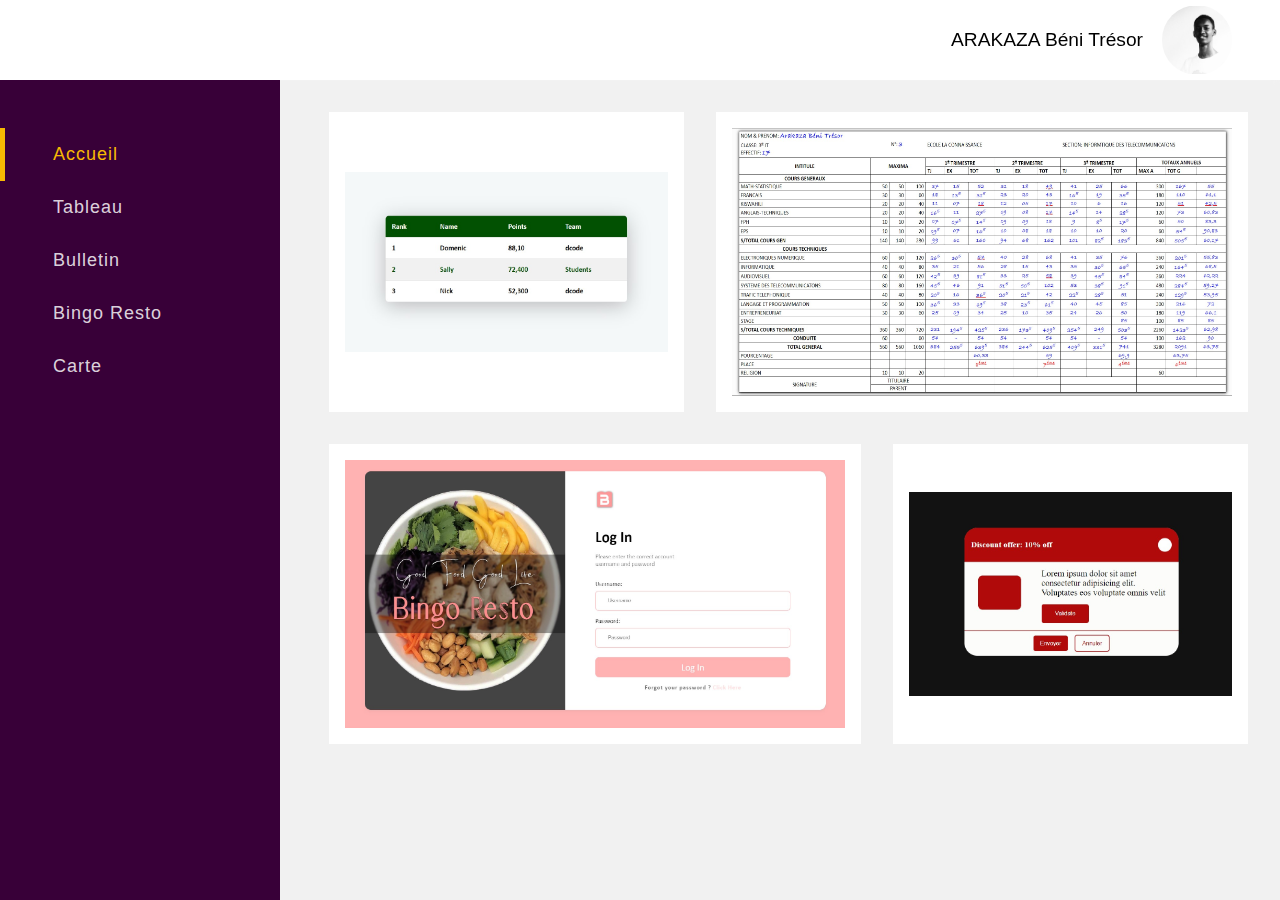
<file: Dashboard/index.html>
<!DOCTYPE html>
<html lang="en">

<head>
    <meta charset="UTF-8">
    <title>Dashboard</title>
    <link rel="stylesheet" href="css/style.css">
</head> 

<body>
    <header class="fixed-top">
        <div class="name-user">
            <a href="profil.html">ARAKAZA Béni Trésor</a>
        </div>
        <div class="picture">
            <img src="images/Ben-pass_v1.png" alt="user image">
        </div>
    </header>
    <!-- container fluid -->
    <div class="container-fluid">
        <!-- side-bar -->
        <nav class="side-bar fixed-left">
            <ul>
                <li><a class="active" href="index.html">Accueil</a></li>
                <li><a href="table_style/index.html">Tableau</a></li>
                <li><a href="Bulletin/bulletin.html">Bulletin</a></li>
                <li><a href="Bingo_Resto_ Login/index.html">Bingo Resto</a></li>
                <li><a href="card/index.html">Carte</a></li>
            </ul>
        </nav>
        <!-- content container -->
        <div class="container">
            <!-- Row One -->
            <div class="row row-one">
                <section class="s-one">
                    <img src="images/tableau.jpg" alt="">
                </section>
                <section class="s-two">
                    <img src="images/bulletin.jpg" alt="bulletin">
                </section>
            </div>
            <!-- Row Two -->
            <div class="row row-two">
                <section class="s-one">
                    <img src="images/bingo.jpg" alt="card">
                </section>
                <section class="s-two">
                    <img src="images/card.jpg" alt="bingo">
                </section>
            </div>
        </div>
    </div>
</body>

</html>
</file>
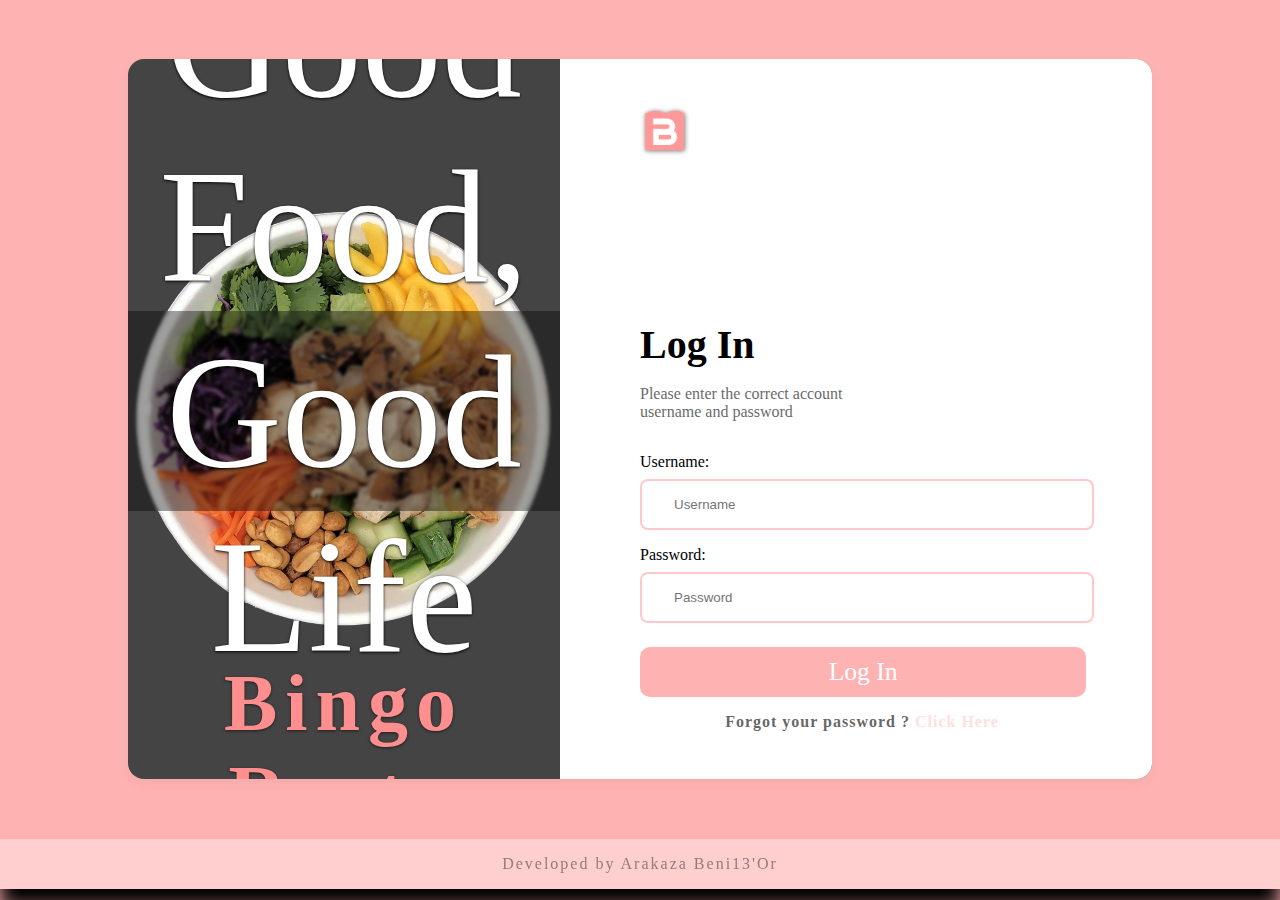
<file: Dashboard/Bingo_Resto_ Login/index.html>
<!DOCTYPE html>
<html lang="en">

<head>
    <meta charset="UTF-8">
    <meta http-equiv="X-UA-Compatible" content="IE=edge">
    <meta name="viewport" content="width=device-width, initial-scale=1.0">
    <title>Login</title>
    <!-- link style -->
    <link rel="stylesheet" href="style.css">
</head>

<body>
    <main>
        <div class="container">
            <section class="section-one">
                <img src="food.png">
                <div class="description">
                    <div class="text">
                        <p>Good Food, Good Life</p>
                        <h1>Bingo Resto</h1>
                    </div>
                </div>
            </section>
            <section class="section-two">
                <img src="bingo.png">

                <form>
                    <h2>Log In</h2>
                    <p>Please enter the correct account <br>
                        username and password
                    </p>
                    <div class="inputs">
                        <label for="name">Username:</label><br>
                        <input type="text" id="name" placeholder="Username"> <br>
                        <label for="pswd">Password:</label><br>
                        <input type="password" id="pswd" placeholder="Password"> <br>
                        <button class="btn">Log In</button>
                        <p>Forgot your password ? <a href="#">Click Here</a></p>
                    </div>
                </form>
            </section>
        </div>
    </main>

    <footer>
        Developed by Arakaza Beni13'Or
    </footer>
</body>

</html>
</file>
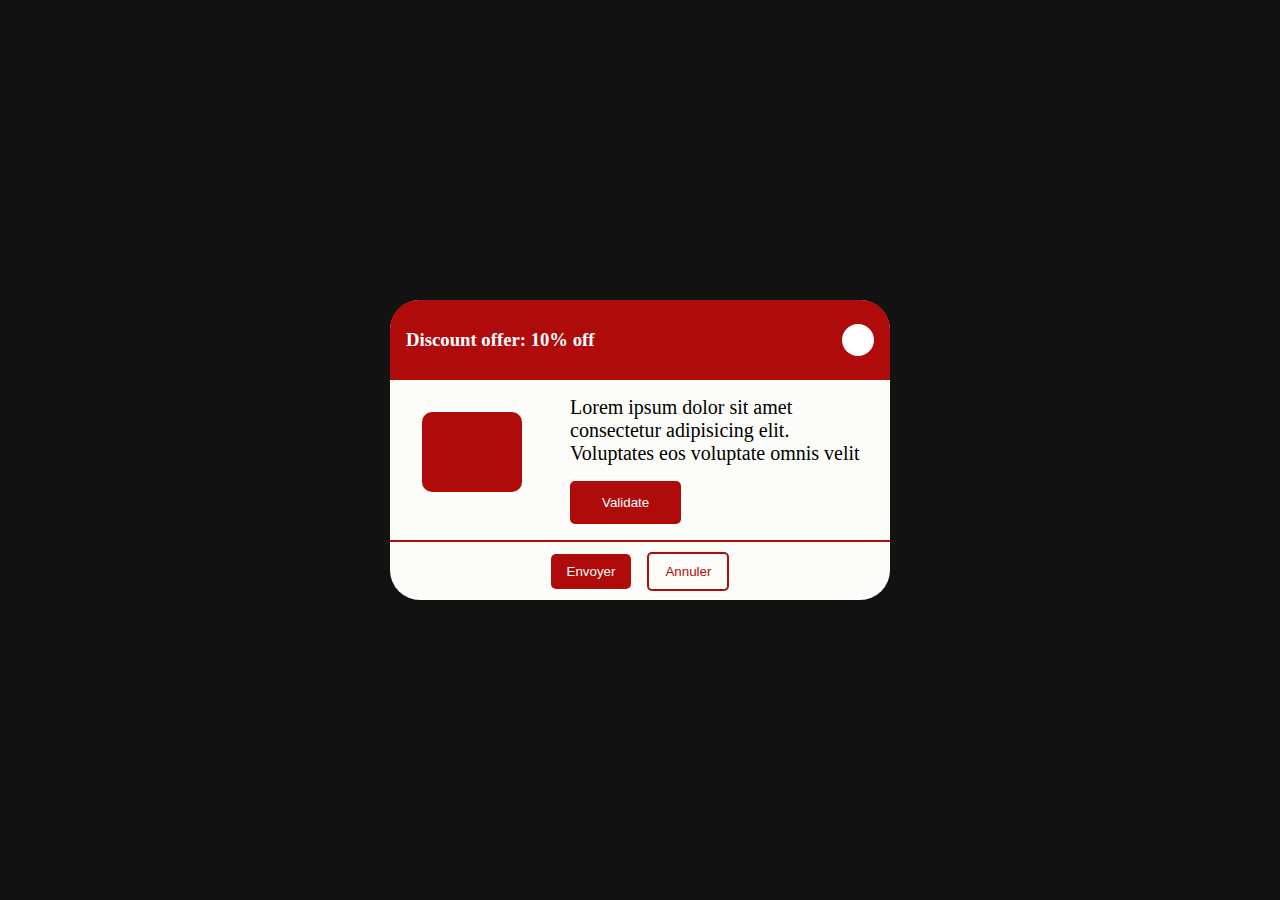
<file: Dashboard/card/index.html>
<!DOCTYPE html>
<html lang="en">

<head>
    <meta charset="UTF-8">
    <meta http-equiv="X-UA-Compatible" content="IE=edge">
    <meta name="viewport" content="width=device-width, initial-scale=1.0">
    <title>Card</title>
    <link rel="stylesheet" href="style.css">
</head>

<body>
    <div class="card">
        <div class="row header">
            <h3>Discount offer: 10% off</h3>
            <div class="close-btn"></div>
        </div>
        <div class="row body">
            <div class="picture">
                <div class="p-picture"></div>
            </div>
            <div class="info">
                <p>Lorem ipsum dolor sit amet consectetur adipisicing elit. Voluptates eos voluptate omnis velit</p>
                <button>Validate</button>
            </div>
        </div>
        <div class="row footer">
            <button>Envoyer</button>
            <button>Annuler</button>
        </div>
    </div>
</body>

</html>
</file>
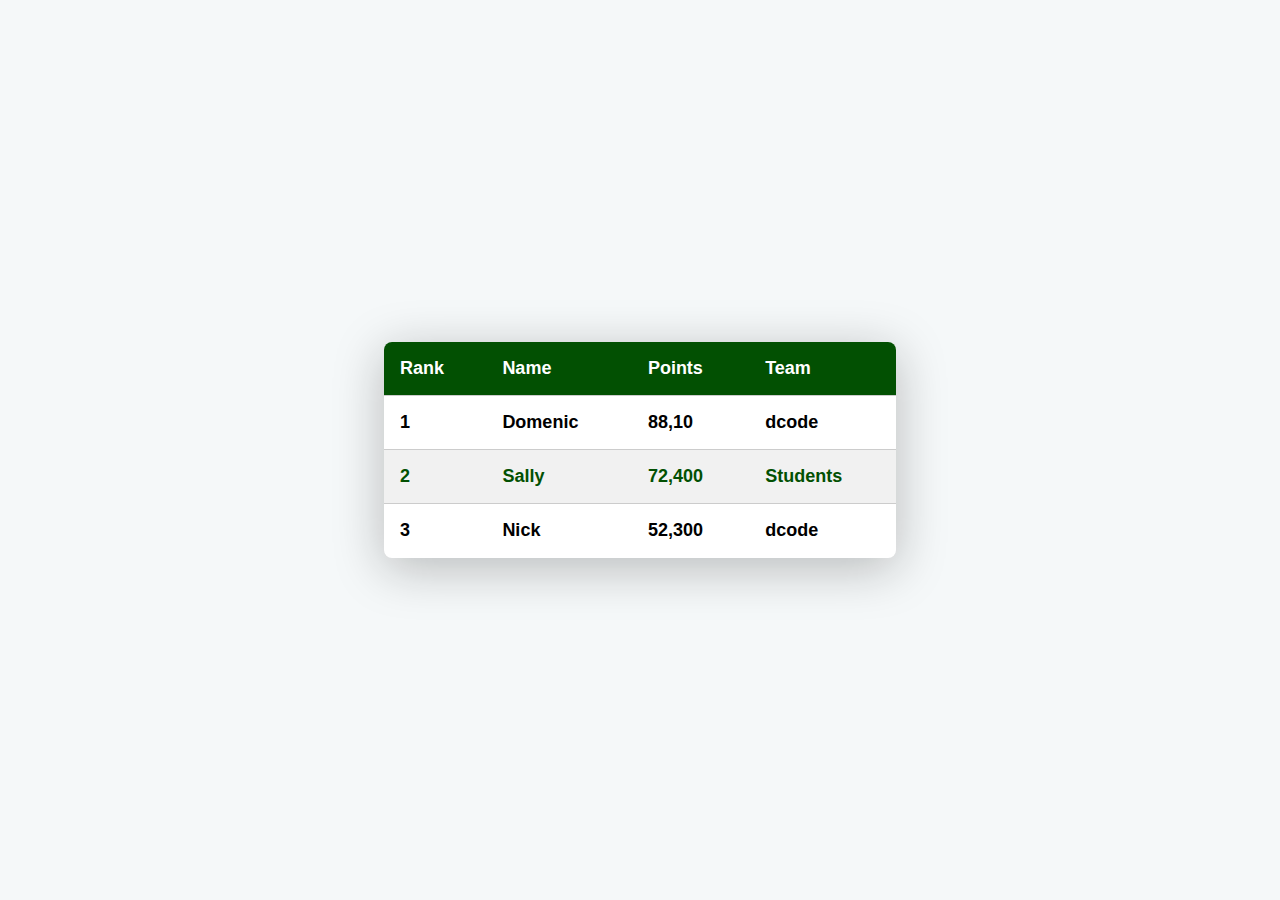
<file: Dashboard/table_style/index.html>
<!DOCTYPE html>
<html>

<head>
    <meta charset="UTF-8">
    <title>Tableau</title>
    <link rel="stylesheet" href="style.css">
</head>

<body>
    <table>
        <thead>
            <th>Rank</th>
            <th>Name</th>
            <th>Points</th>
            <th>Team</th>
        </thead>
        <tbody>
            <tr>
                <td>1</td>
                <td>Domenic</td>
                <td>88,10</td>
                <td>dcode</td>
            </tr>
            <tr>
                <td>2</td>
                <td>Sally</td>
                <td>72,400</td>
                <td>Students</td>
            </tr>
            <tr>
                <td>3</td>
                <td>Nick</td>
                <td>52,300</td>
                <td>dcode</td>
            </tr>
        </tbody>
    </table>
</body>

</html>
</file>
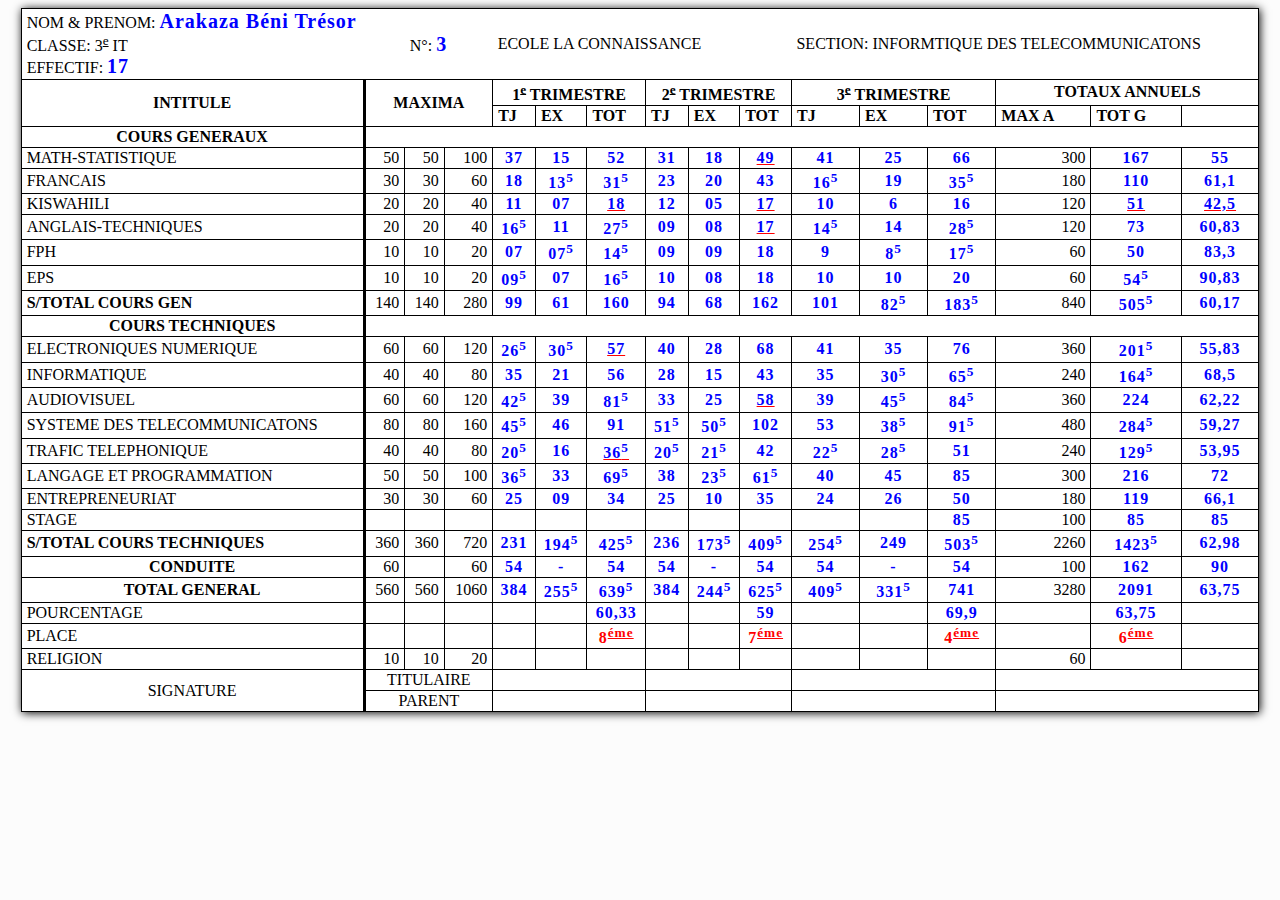
<file: Dashboard/Bulletin/bulletin.html>
<!DOCTYPE html>
<html>

<head>
    <!-- titre -->
    <title>Bulletin</title>
    <!-- lien css -->
    <link rel="stylesheet" href="style-bulletin.css">
</head>

<body>
    <!-- tableau -->
    <table>
        <!-- eleve id -->
        <tr class="tr_1">
            <td colspan="2">NOM & PRENOM: <span>Arakaza Béni Trésor</span> <br>
                CLASSE: 3<sup><u>e</u></sup> IT <br>
                EFFECTIF: <span>17</span>
            </td>
            <td colspan="2">N°: <span>3</span></td>
            <td colspan="6">ECOLE LA CONNAISSANCE</td>
            <td colspan="6">SECTION: INFORMTIQUE DES TELECOMMUNICATONS</td>
        </tr>
        <tr class="tr_2">
            <td rowspan="2"><b>INTITULE</b></td>
            <td rowspan="2" colspan="3"><b>MAXIMA</b></td>
            <td colspan="3"><b>1<sup><u>e</u></sup> TRIMESTRE</b></td>
            </td>
            <td colspan="3"><b>2<sup><u>e</u></sup> TRIMESTRE</b></td>
            </td>
            <td colspan="3"><b>3<sup><u>e</u></sup> TRIMESTRE</b></td>
            </td>
            <td colspan="3"><b>TOTAUX ANNUELS</b></td>
            </td>
        </tr>
        <tr class="tet">
            <td><b>TJ</b></td>
            <td><b>EX</b></td>
            <td><b>TOT</b></td>
            <td><b>TJ</b></td>
            <td><b>EX</b></td>
            <td><b>TOT</b></td>
            <td><b>TJ</b></td>
            <td><b>EX</b></td>
            <td><b>TOT</b></td>
            <td><b>MAX A</b></td>
            <td><b>TOT G</b></td>
            <td></td>
        </tr>
        <!-- COURS GENERAUX -->
        <tr class="tr_4">
            <td><b>COURS GENERAUX</b></td>
            <td colspan="15"></td>
        </tr>
        <!-- mathematic -->
        <tr>
            <td>MATH-STATISTIQUE</td>
            <td class="mach-wt">50</td>
            <td class="mach-wt">50</td>
            <td class="mach-wt">100</td>
            <td class="h-wt">37</td>
            <td class="h-wt">15</td>
            <td class="h-wt">52</td>
            <td class="h-wt">31</td>
            <td class="h-wt">18</td>
            <td class="echec h-wt">49</td>
            <td class="h-wt">41</td>
            <td class="h-wt">25</td>
            <td class="h-wt">66</td>
            <td class="mach-wt">300</td>
            <td class="h-wt">167</td>
            <td class="h-wt">55</td>
        </tr>
        <!-- francais -->
        <tr>
            <td>FRANCAIS</td>
            <td class="mach-wt">30</td>
            <td class="mach-wt">30</td>
            <td class="mach-wt">60</td>
            <td class="h-wt">18</td>
            <td class="h-wt">13<sup>5</sup></td>
            <td class="h-wt">31<sup>5</sup></td>
            <td class="h-wt">23</td>
            <td class="h-wt">20</td>
            <td class="h-wt">43</td>
            <td class="h-wt">16<sup>5</sup></td>
            <td class="h-wt">19</td>
            <td class="h-wt">35<sup>5</sup></td>
            <td class="mach-wt">180</td>
            <td class="h-wt">110</td>
            <td class="h-wt">61,1</td>
        </tr>
        <!-- Kiswahili -->
        <tr>
            <td>KISWAHILI</td>
            <td class="mach-wt">20</td>
            <td class="mach-wt">20</td>
            <td class="mach-wt">40</td>
            <td class="h-wt">11</td>
            <td class="h-wt">07</td>
            <td class="h-wt echec">18</td>
            <td class="h-wt">12</td>
            <td class="h-wt">05</td>
            <td class="h-wt echec">17</td>
            <td class="h-wt">10</td>
            <td class="h-wt">6</td>
            <td class="h-wt">16</td>
            <td class="mach-wt">120</td>
            <td class="h-wt echec">51</td>
            <td class="h-wt echec">42,5</td>
        </tr>
        <!-- Anglais chiniques -->
        <tr>
            <td>ANGLAIS-TECHNIQUES</td>
            <td class="mach-wt">20</td>
            <td class="mach-wt">20</td>
            <td class="mach-wt">40</td>
            <td class="h-wt">16<sup>5</sup></td>
            <td class="h-wt">11</td>
            <td class="h-wt">27<sup>5</sup></td>
            <td class="h-wt">09</td>
            <td class="h-wt">08</td>
            <td class="h-wt echec">17</td>
            <td class="h-wt">14<sup>5</sup></td>
            <td class="h-wt">14</td>
            <td class="h-wt">28<sup>5</sup></td>
            <td class="mach-wt">120</td>
            <td class="h-wt">73</td>
            <td class="h-wt">60,83</td>
        </tr>
        <!-- FPH -->
        <tr>
            <td>FPH</td>
            <td class="mach-wt">10</td>
            <td class="mach-wt">10</td>
            <td class="mach-wt">20</td>
            <td class="h-wt">07</td>
            <td class="h-wt">07<sup>5</sup></td>
            <td class="h-wt">14<sup>5</sup></td>
            <td class="h-wt">09</td>
            <td class="h-wt">09</td>
            <td class="h-wt">18</td>
            <td class="h-wt">9</td>
            <td class="h-wt">8<sup>5</sup></td>
            <td class="h-wt">17<sup>5</sup></td>
            <td class="mach-wt">60</td>
            <td class="h-wt">50</td>
            <td class="h-wt">83,3</td>
        </tr>
        <!-- EPS -->
        <tr>
            <td>EPS</td>
            <td class="mach-wt">10</td>
            <td class="mach-wt">10</td>
            <td class="mach-wt">20</td>
            <td class="h-wt">09<sup>5</sup></td>
            <td class="h-wt">07</td>
            <td class="h-wt">16<sup>5</sup></td>
            <td class="h-wt">10</td>
            <td class="h-wt">08</td>
            <td class="h-wt">18</td>
            <td class="h-wt">10</td>
            <td class="h-wt">10</td>
            <td class="h-wt">20</td>
            <td class="mach-wt">60</td>
            <td class="h-wt">54<sup>5</sup></td>
            <td class="h-wt">90,83</td>
        </tr>
        <!-- S/TOTAL COURS GEN -->
        <tr>
            <td><b>S/TOTAL COURS GEN</b></td>
            <td class="mach-wt">140</td>
            <td class="mach-wt">140</td>
            <td class="mach-wt">280</td>
            <td class="h-wt">99</td>
            <td class="h-wt">61</td>
            <td class="h-wt">160</td>
            <td class="h-wt">94</td>
            <td class="h-wt">68</td>
            <td class="h-wt">162</td>
            <td class="h-wt">101</td>
            <td class="h-wt">82<sup>5</sup></td>
            <td class="h-wt">183<sup>5</sup></td>
            <td class="mach-wt">840</td>
            <td class="h-wt">505<sup>5</sup></td>
            <td class="h-wt">60,17</td>
        </tr>
        <!-- COURS TECHNIQUES -->
        <tr class="tr_4">
            <td><b>COURS TECHNIQUES</b></td>
            <td colspan="15"></td>
        </tr>
        <!-- S/TOTAL COURS GEN -->
        <!-- ELECTRONIQUES NUMERIQUE -->
        <tr>
            <td>ELECTRONIQUES NUMERIQUE</td>
            <td class="mach-wt">60</td>
            <td class="mach-wt">60</td>
            <td class="mach-wt">120</td>
            <td class="h-wt">26<sup>5</sup></td>
            <td class="h-wt">30<sup>5</sup></td>
            <td class="h-wt echec">57</td>
            <td class="h-wt">40</td>
            <td class="h-wt">28</td>
            <td class="h-wt">68</td>
            <td class="h-wt">41</td>
            <td class="h-wt">35</td>
            <td class="h-wt">76</td>
            <td class="mach-wt">360</td>
            <td class="h-wt">201<sup>5</sup></td>
            <td class="h-wt">55,83</td>
        </tr>
        <!-- INFORMATIQUE -->
        <tr>
            <td>INFORMATIQUE</td>
            <td class="mach-wt">40</td>
            <td class="mach-wt">40</td>
            <td class="mach-wt">80</td>
            <td class="h-wt">35</td>
            <td class="h-wt">21</td>
            <td class="h-wt">56</td>
            <td class="h-wt">28</td>
            <td class="h-wt">15</td>
            <td class="h-wt">43</td>
            <td class="h-wt">35</td>
            <td class="h-wt">30<sup>5</sup></td>
            <td class="h-wt">65<sup>5</sup></td>
            <td class="mach-wt">240</td>
            <td class="h-wt">164<sup>5</sup></td>
            <td class="h-wt">68,5</td>
        </tr>
        <!-- AUDIOVISUEL -->
        <tr>
            <td>AUDIOVISUEL</td>
            <td class="mach-wt">60</td>
            <td class="mach-wt">60</td>
            <td class="mach-wt">120</td>
            <td class="h-wt">42<sup>5</sup></td>
            <td class="h-wt">39</td>
            <td class="h-wt">81<sup>5</sup></td>
            <td class="h-wt">33</td>
            <td class="h-wt">25</td>
            <td class="h-wt echec">58</td>
            <td class="h-wt">39</td>
            <td class="h-wt">45<sup>5</sup></td>
            <td class="h-wt">84<sup>5</sup></td>
            <td class="mach-wt">360</td>
            <td class="h-wt">224</td>
            <td class="h-wt">62,22</td>
        </tr>
        <!-- SYSTEME DES TELECOMMUNICATONS -->
        <tr>
            <td>SYSTEME DES TELECOMMUNICATONS</td>
            <td class="mach-wt">80</td>
            <td class="mach-wt">80</td>
            <td class="mach-wt">160</td>
            <td class="h-wt">45<sup>5</sup></td>
            <td class="h-wt">46</td>
            <td class="h-wt">91</td>
            <td class="h-wt">51<sup>5</sup></td>
            <td class="h-wt">50<sup>5</sup></td>
            <td class="h-wt">102</td>
            <td class="h-wt">53</td>
            <td class="h-wt">38<sup>5</sup></td>
            <td class="h-wt">91<sup>5</sup></td>
            <td class="mach-wt">480</td>
            <td class="h-wt">284<sup>5</sup></td>
            <td class="h-wt">59,27</td>
        </tr>
        <!-- TRAFIC TELEPHONIQUE -->
        <tr>
            <td>TRAFIC TELEPHONIQUE</td>
            <td class="mach-wt">40</td>
            <td class="mach-wt">40</td>
            <td class="mach-wt">80</td>
            <td class="h-wt">20<sup>5</sup></td>
            <td class="h-wt">16</td>
            <td class="h-wt echec">36<sup>5</sup></td>
            <td class="h-wt">20<sup>5</sup></td>
            <td class="h-wt">21<sup>5</sup></td>
            <td class="h-wt">42</td>
            <td class="h-wt">22<sup>5</sup></td>
            <td class="h-wt">28<sup>5</sup></td>
            <td class="h-wt">51</td>
            <td class="mach-wt">240</td>
            <td class="h-wt">129<sup>5</sup></td>
            <td class="h-wt">53,95</td>
        </tr>
        <!-- LANGAGE ET PROGRAMMATION -->
        <tr>
            <td>LANGAGE ET PROGRAMMATION</td>
            <td class="mach-wt">50</td>
            <td class="mach-wt">50</td>
            <td class="mach-wt">100</td>
            <td class="h-wt">36<sup>5</sup></td>
            <td class="h-wt">33</td>
            <td class="h-wt">69<sup>5</sup></td>
            <td class="h-wt">38</td>
            <td class="h-wt">23<sup>5</sup></td>
            <td class="h-wt">61<sup>5</sup></td>
            <td class="h-wt">40</td>
            <td class="h-wt">45</td>
            <td class="h-wt">85</td>
            <td class="mach-wt">300</td>
            <td class="h-wt">216</td>
            <td class="h-wt">72</td>
        </tr>
        <!-- ENTREPRENEURIAT -->
        <tr>
            <td>ENTREPRENEURIAT</td>
            <td class="mach-wt">30</td>
            <td class="mach-wt">30</td>
            <td class="mach-wt">60</td>
            <td class="h-wt">25</td>
            <td class="h-wt">09</td>
            <td class="h-wt">34</td>
            <td class="h-wt">25</td>
            <td class="h-wt">10</td>
            <td class="h-wt">35</td>
            <td class="h-wt">24</td>
            <td class="h-wt">26</td>
            <td class="h-wt">50</td>
            <td class="mach-wt">180</td>
            <td class="h-wt">119</td>
            <td class="h-wt">66,1</td>
        </tr>
        <!-- STAGE -->
        <tr>
            <td>STAGE</td>
            <td class="mach-wt"></td>
            <td class="mach-wt"></td>
            <td class="mach-wt"></td>
            <td class="h-wt"></td>
            <td class="h-wt"></td>
            <td class="h-wt"></td>
            <td class="h-wt"></td>
            <td class="h-wt"></td>
            <td class="h-wt"></td>
            <td class="h-wt"></td>
            <td class="h-wt"></td>
            <td class="h-wt">85</td>
            <td class="mach-wt">100</td>
            <td class="h-wt">85</td>
            <td class="h-wt">85</td>
        </tr>
        <!-- S/TOTAL COURS TECHNIQUES -->
        <tr>
            <td><b>S/TOTAL COURS TECHNIQUES</b></td>
            <td class="mach-wt">360</td>
            <td class="mach-wt">360</td>
            <td class="mach-wt">720</td>
            <td class="h-wt">231</td>
            <td class="h-wt">194<sup>5</sup></td>
            <td class="h-wt">425<sup>5</sup></td>
            <td class="h-wt">236</td>
            <td class="h-wt">173<sup>5</sup></td>
            <td class="h-wt">409<sup>5</sup></td>
            <td class="h-wt">254<sup>5</sup></td>
            <td class="h-wt">249</td>
            <td class="h-wt">503<sup>5</sup></td>
            <td class="mach-wt">2260</td>
            <td class="h-wt">1423<sup>5</sup></td>
            <td class="h-wt">62,98</td>
        </tr>
        <!-- CONDUITE -->
        <tr>
            <td class="center"><b>CONDUITE</b></td>
            <td class="mach-wt">60</td>
            <td class="mach-wt"></td>
            <td class="mach-wt">60</td>
            <td class="h-wt">54</td>
            <td class="h-wt">-</td>
            <td class="h-wt">54</td>
            <td class="h-wt">54</td>
            <td class="h-wt">-</td>
            <td class="h-wt">54</td>
            <td class="h-wt">54</td>
            <td class="h-wt">-</td>
            <td class="h-wt">54</td>
            <td class="mach-wt">100</td>
            <td class="h-wt">162</td>
            <td class="h-wt">90</td>
        </tr>
        <!-- TOTAL GENERAL -->
        <tr>
            <td class="center"><b>TOTAL GENERAL</b></td>
            <td class="mach-wt">560</td>
            <td class="mach-wt">560</td>
            <td class="mach-wt">1060</td>
            <td class="h-wt">384</td>
            <td class="h-wt">255<sup>5</sup></td>
            <td class="h-wt">639<sup>5</sup></td>
            <td class="h-wt">384</td>
            <td class="h-wt">244<sup>5</sup></td>
            <td class="h-wt">625<sup>5</sup></td>
            <td class="h-wt">409<sup>5</sup></td>
            <td class="h-wt">331<sup>5</sup></td>
            <td class="h-wt">741</td>
            <td class="mach-wt">3280</td>
            <td class="h-wt">2091</td>
            <td class="h-wt">63,75</td>
        </tr>
        <!-- POURCENTAGE -->
        <tr>
            <td>POURCENTAGE</td>
            <td class="mach-wt"></td>
            <td class="mach-wt"></td>
            <td class="mach-wt"></td>
            <td class="h-wt"></td>
            <td class="h-wt"></td>
            <td class="h-wt">60,33</td>
            <td class="h-wt"></td>
            <td class="h-wt"></td>
            <td class="h-wt">59</td>
            <td class="h-wt"></td>
            <td class="h-wt"></td>
            <td class="h-wt">69,9</td>
            <td class="mach-wt"></td>
            <td class="h-wt">63,75</td>
            <td class="h-wt"></td>
        </tr>
        <!-- PLACE -->
        <tr>
            <td>PLACE</td>
            <td class="mach-wt"></td>
            <td class="mach-wt"></td>
            <td class="mach-wt"></td>
            <td class="h-wt"></td>
            <td class="h-wt"></td>
            <td class="h-wt place">8<sup><u>éme</u></sup></td>
            <td class="h-wt"></td>
            <td class="h-wt"></td>
            <td class="h-wt place">7<sup><u>éme</u></sup></td>
            <td class="h-wt"></td>
            <td class="h-wt"></td>
            <td class="h-wt place">4<sup><u>éme</u></sup></td>
            <td class="mach-wt"></td>
            <td class="h-wt place">6<sup><u>éme</u></sup> </td>
            <td class="h-wt"></td>
        </tr>
        <!-- RELIGION -->
        <tr>
            <td>RELIGION</td>
            <td class="mach-wt">10</td>
            <td class="mach-wt">10</td>
            <td class="mach-wt">20</td>
            <td class="h-wt"></td>
            <td class="h-wt"></td>
            <td class="h-wt"></td>
            <td class="h-wt"></td>
            <td class="h-wt"></td>
            <td class="h-wt"></td>
            <td class="h-wt"></td>
            <td class="h-wt"></td>
            <td class="h-wt"></td>
            <td class="mach-wt">60</td>
            <td class="h-wt"></td>
            <td class="h-wt"></td>
        </tr>
        <tr>
            <td class="center" rowspan="2">SIGNATURE</td>
            <td class="mach-wt center" colspan="3">TITULAIRE</td>
            <td class="mach-wt" colspan="3"></td>
            <td class="mach-wt" colspan="3"></td>
            <td class="mach-wt" colspan="3"></td>
            <td class="mach-wt" colspan="3"></td>
        </tr>
        <tr class="parent-signature">
            <td class="mach-wt center" colspan="3">PARENT</td>
            <td class="mach-wt" colspan="3"></td>
            <td class="mach-wt" colspan="3"></td>
            <td class="mach-wt" colspan="3"></td>
            <td class="mach-wt" colspan="3"></td>
        </tr>
    </table>
</body>

</html>
</file>
<file: Dashboard/css/style.css>
* {
    margin: 0;
    padding: 0;
    box-sizing: border-box;
}

a,
a:hover {
    all: unset;
    outline: none;
    text-decoration: none;
    cursor: pointer;
}

img {
    width: 100%;
    display: block;
    height: auto;
}

body {
    background: #f1f1f1;
    color: #212121;
    position: relative;
    font-size: 16px;
    font-family: 'calibri', sans-serif;
}

/* header style */
header {
    background: #ffffff;
    width: 100%;
    height: 80px;
    position: absolute;
    padding-block: 10px;
    padding-inline-end: 3rem;
    display: flex;
    justify-content: end;
    align-items: center;
    box-shadow: 0 1px 9px #f2f2f2;
}

.fixed-top {
    position: fixed;
    top: 0;
    right: 0;
    left: 0;
    z-index: 1030
}

.fixed-left {
    position: fixed;
    top: 80px;
    right: 0;
    left: 0;
    z-index: 1030
}

.name-user {
    height: auto;
    padding: 3px;
}

.name-user a {
    color: #000;
    font-size: 1.2rem;
    transition: all .5s ease;
}

.name-user a:hover {
    color: #5e5e5e;
}

.picture {
    border-radius: 50px;
    width: 70px;
    height: 70px;
    margin-left: 1rem;
    overflow: hidden;
    display: flex;
    align-items: center;
    justify-content: center;
}

/* container-fluid */
.container-fluid {
    display: flex;
    padding-top: 80px;
}

.container-fluid .side-bar {
    background: rgb(56, 0, 56);
    width: 280px;
    height: 100vh;
    padding-block-start: 3rem;
}

.side-bar li .active {
    border-left: 5px solid #f6b903;
    color: #f6b903;
}

.side-bar li a {
    width: 100%;
    display: block;
    padding-block: 1rem;
    padding-inline-start: 3rem;
    border-left: 5px solid #ffd90000;
    color: #ffffffd6;
    font-size: 18px;
    letter-spacing: 1px;
    transition: all .5s ease-in;
}

.side-bar li a:hover {
    border-left: 5px solid #f6b903;
    color: #f6b903;
}

.side-bar li a:focus {
    color: #f6b903;
}

.container {
    width: calc(100vw - 297px);
    padding: 2rem;
    position: absolute;
    right: 0;
}

.row {
    display: flex;
    gap: 2rem;
    padding-bottom: 2rem;
}


section {
    background: #fff;
    height: 300px;
    display: flex;
    align-items: center;
    justify-content: center;
}

.row-one .s-one,
.row-two .s-two {
    width: 40%;
    padding: 1rem;
}

.row-one .s-two,
.row-two .s-one {
    width: 60%;
    padding: 1rem;
}

.row-two .s-one img,
.row-one .s-two img {
    height: calc(300px - 2rem);
}
</file>
<file: Dashboard/Bingo_Resto_ Login/style.css>
* {
    outline: none;
    margin: 0;
    padding: 0;
    list-style: none;
    text-decoration: none;
}

a,
a:hover {
    outline: none !important;
}

img {
    width: 100%;
    display: block;
}

body {
    background: #ffb2b2;
}

main {
    width: 100%;
    min-height: 93.2vh;
    display: flex;
    justify-content: center;
    align-items: center;
}

.container {
    background: #444444;
    width: 80%;
    min-height: 80vh;
    display: flex;
    border-radius: 1rem;
    backdrop-filter: blur(2rem);
    z-index: 4;
    box-shadow: 0px 6px 12px #3131310b;
    overflow: hidden;
}

section {
    width: 50%;
    height: auto;
}

.section-one {
    position: relative;
    display: flex;
    justify-content: center;
    align-items: center;
}

.description {
    background: #0000005f;
    width: 100%;
    height: 200px;
    position: absolute;
    top: 35%;
    backdrop-filter: blur(.1rem);
    display: flex;
    justify-content: center;
    align-items: center;
}

.description .text {
    text-align: center;
    text-shadow: 0 1px 3px #000;
}

.description .text p {
    font-family: 'Dalty';
    color: #fff;
    font-size: 10rem;
    padding: 0;
    margin: -2rem;
}

.description .text h1 {
    font-size: 5rem;
    font-family: 'Mon de Tresor';
    color: #ff8f8f;
    letter-spacing: .5rem;
    text-shadow: 0 1px 3px #1e1e1e;
}

.section-two {
    background: #fff;
    padding: 3rem 5rem;
    position: relative;
}

.section-two img {
    width: 50px;
}

.section-two form {
    position: absolute;
    bottom: 3rem;
    width: 75%;
    display: block;
}

.section-two form h2,
p {
    font-family: 'calibri';
}

.section-two form h2 {
    font-size: 2.5rem;
    line-height: 5rem;
}

.section-two form p {
    font-size: 16px;
    opacity: .6;
}

.inputs {
    margin-top: 2rem;
    font-family: 'calibri';
}

.inputs label {
    margin-bottom: 1rem;
}

.inputs input {
    margin-top: .5rem;
    margin-bottom: 1rem;
    width: 87%;
    padding: 1rem 2rem;
    border-radius: .5rem;
    border: 2px solid #ffb2b2b3;
}

.inputs input:focus {
    border: 2px solid #fe9999;
}

.inputs .btn {
    all: unset;
    background: #ffb2b2;
    color: #fff;
    font-size: 1.6rem;
    width: 96%;
    padding: 10px;
    border-radius: 10px;
    margin-top: .5rem;
    text-align: center;
    transition: all .3s ease;
    margin-bottom: 1rem;
    transition: all .5s ease;
    cursor: pointer;
}

.inputs .btn:hover {
    background: #ea9696;
}

.inputs p {
    text-align: center;
    font-weight: 600;
    font-size: 18px;
    letter-spacing: 1px;
}

.inputs p a {
    color: #ff8f8f7a;
    transition: text .5s ease-in;
}

.inputs p a:hover {
    color: #ff8f8f;
}

footer {
    display: flex;
    justify-content: center;
    align-items: center;
    background: #ffffff5f;
    color: #2323237d;
    backdrop-filter: blur(10rem);
    padding: 1rem;
    box-shadow: 0 19px 19px #000;
    font-family: 'consolas';
    letter-spacing: 2px;

}
</file>
<file: Dashboard/card/style.css>
* {
    margin: 0;
    padding: 0;
    box-sizing: border-box;
}

body {
    background: #121212;
    width: 100%;
    height: 100vh;

    display: flex;
    justify-content: center;
    align-items: center;
}

.card {
    background: #fcfcf9;
    border-radius: 30px;
    width: 500px;
    height: 300px;
    display: block;
    border-top-right-radius: 30px;
    border-top-left-radius: 30px;
}

.row {
    padding: 5px;
}

.header {
    display: flex;
    justify-content: space-between;
    align-items: center;
    border-top-right-radius: 29px;
    border-top-left-radius: 29px;
    height: 80px;
    background: #b00b0b;
    padding: 0 1rem;
}

.header h3 {
    color: #fff;
}

.close-btn {
    padding: 1rem;
    border-radius: 50%;
    background: #ffffff;
}

.body {
    height: 160px;
    display: flex;
    justify-content: space-between;
    padding: 0;
}

.picture {
    width: 180px;
    padding: 2rem;
}

.picture .p-picture {
    width: 100px;
    height: 80px;
    background: #b00b0b;
    border-radius: 10px;
}

.info {
    padding: 1rem;
}

.info p {
    font-size: 20px;
}

.info button {
    outline: none;
    background: #b00b0b;
    padding: 14px 32px;
    border: none;
    border-radius: 5px;
    margin-top: 1rem;
    color: #fff;
}

.footer {
    height: auto;
    border-top: 2px solid #b00b0b;
    display: flex;
    justify-content: center;
    align-items: center;
    gap: 16px;
    padding-top: 10px;
}

.footer button {
    outline: none;
    background: #b00b0b;
    padding: 10px 16px;
    border: none;
    border-radius: 5px;
    color: #fcfcf9;
}

.footer button:nth-child(2) {
    background: #fcfcf9;
    padding: 10px 16px;
    border: 2px solid #b00b0b;
    border-radius: 5px;
    color: #b00b0b;
}
</file>
<file: Dashboard/table_style/style.css>
* {
    margin: 0;
    padding: 0;
    box-sizing: border-box;
}

body {
    width: 100%;
    height: 100vh;
    background: #f5f8f9;

    display: flex;
    justify-content: center;
    align-items: center;
}

table {
    width: 40%;
    background: #fff;
    color: #000;
    box-shadow: 0px 10px 50px #13131345;
    border-radius: .5rem;
    overflow: hidden;
    font-size: 18px;
    font-family: 'calibri', sans-serif;
    font-weight: 800;
}

table,
th,
td {
    border-bottom: 1px solid #ccc;
    border-collapse: collapse;
}

thead {
    background: #025002;
    color: #fff;
    text-align: left
}

th,
td {
    padding: 1rem;
}

tbody tr:nth-child(even) {
    background: #f1f1f1;
    color: #025002;
}
</file>
<file: Dashboard/Bulletin/style-bulletin.css>
/* body style */
body {
    background: #fcfcfc;
}

/* table style */
table {
    width: 98%;
    border-collapse: collapse;
    font-family: 'calibri';
    background: #ffffff;
    box-shadow: 1px 1px 9px #000;
    margin: auto;
}

/* span style */
span {
    color: blue;
    font-size: 20px;
    font-family: 'Bradley Hand ITC';
    letter-spacing: 1px;
    font-weight: 700;
}

/* td style */
td {
    padding: 1px 5px;
    border: 1px solid #000;
}

/* big border separator*/
tr td:nth-child(1) {
    border-right: 3px solid #000;
}

/* tr_1 adding border */
.tr_1 {
    border: 1px solid #000;
}

/* tr_1 td remove border */
.tr_1 td {
    border: none;
}

/* tr_1 first td remove border*/
.tr_1 td:nth-child(1) {
    border: none;
}

/* tr_2 and tr_4 centering */
.tr_2,
.tr_4 {
    text-align: center;
}

/* remove border */
.parent-signature td:nth-child(1) {
    border: 1px solid #000;
}

/* remove border */
.tet td:nth-child(1) {
    border: 1px solid #000;
}

/* echec style */
.echec {
    text-decoration: underline;
    text-decoration-color: red;
}

/* machine writing */
.mach-wt {
    text-align: right;
}

/*human writing */
.h-wt {
    color: blue;
    font-family: 'Bradley Hand ITC';
    letter-spacing: 1px;
    text-align: center;
    font-weight: 700;
}

/* centering */
.center {
    text-align: center;
}

/* place style */
.place {
    color: red;
}
</file>
